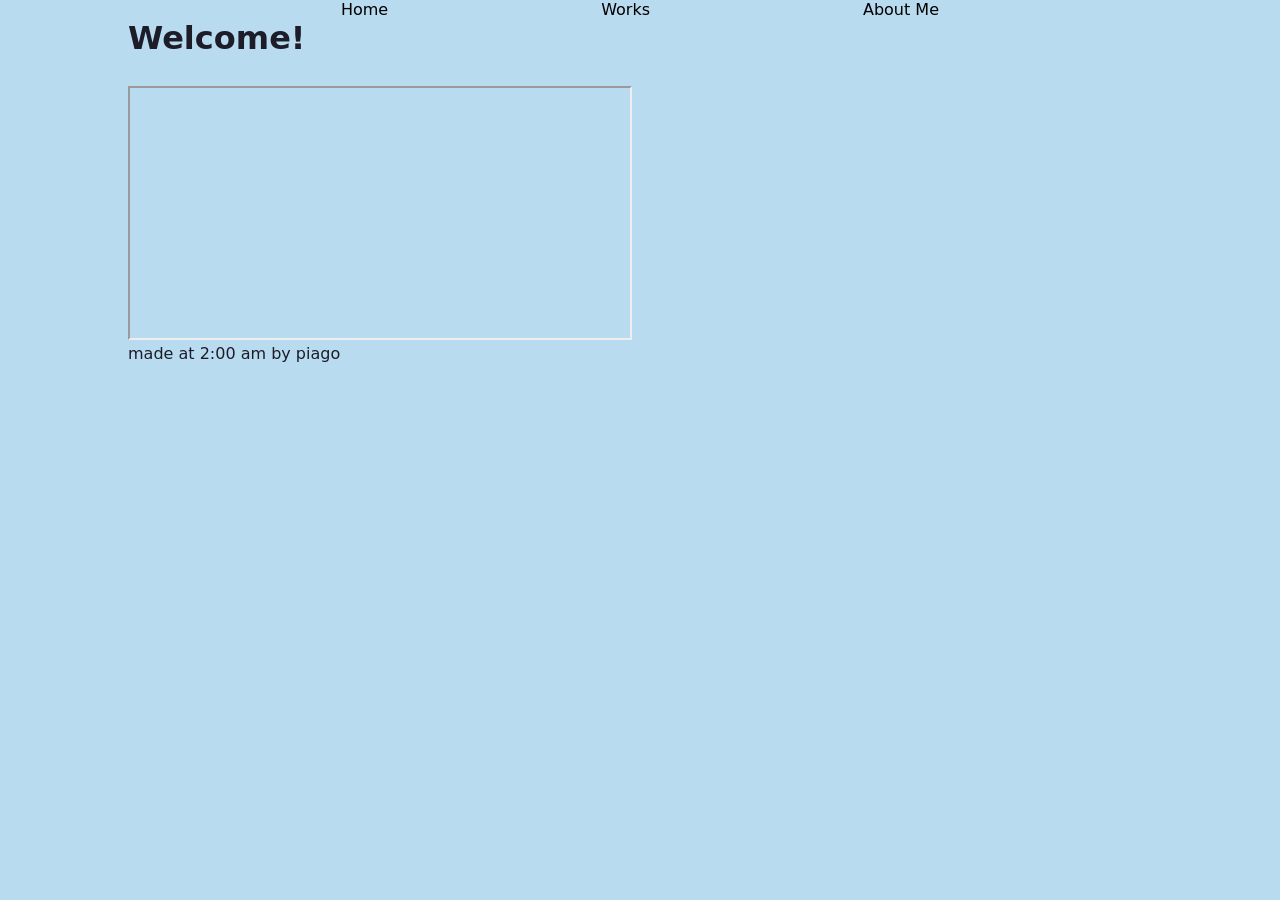
<file: index.html>
<!DOCTYPE html>
<html lang="en">
    <head>
        <title>Sophia's Website</title>
        <meta charset="UTF-8">
        <link rel="icon" href="#">
        <link rel="stylesheet" href="main.css">
    </head>

    <body>
        <header>
            <nav>
                <ul>
                    <li> <a href="#">Home</a></li>
                    <li><a href="works.html">Works</a></li>
                    <li><a href="about.html">About Me</a></li>
                </ul>
            </nav>        
        </header>

        <main>
    

            <h1>Welcome!</h1>
            
            <span><br></span>

            <hello-world></hello-world>

            <script>
                class HelloWorldElement extends HTMLElement {
            
                    connectedCallback() {
                        console.log("Hello World!");
                    }
                }
                customElements.define('hello-world', HelloWorldElement);
            </script>

            <iframe src="https://www.google.com/maps/embed?pb=!1m18!1m12!1m3!1d5955.7168363562805!2d-117.23571695778676!3d32.876684590077375!2m3!1f0!2f0!3f0!3m2!1i1024!2i768!4f13.1!3m3!1m2!1s0x80dc06c4414caf4f%3A0xefb6aafc89913ea7!2sUniversity%20of%20California%20San%20Diego!5e0!3m2!1sen!2sus!4v1792089518943!5m2!1sen!2sus" referrerpolicy="strict-origin-when-cross-origin"></iframe>


            
        </main>
        
        <noscript>
            <div style="background-color: rgb(214, 102, 102);">
                <h2>You don't need Javascript yet...</h2>
            </div>
        </noscript>

        <footer>made at 2&colon;00 am by piago</footer>
    </body>

</html>
</file>
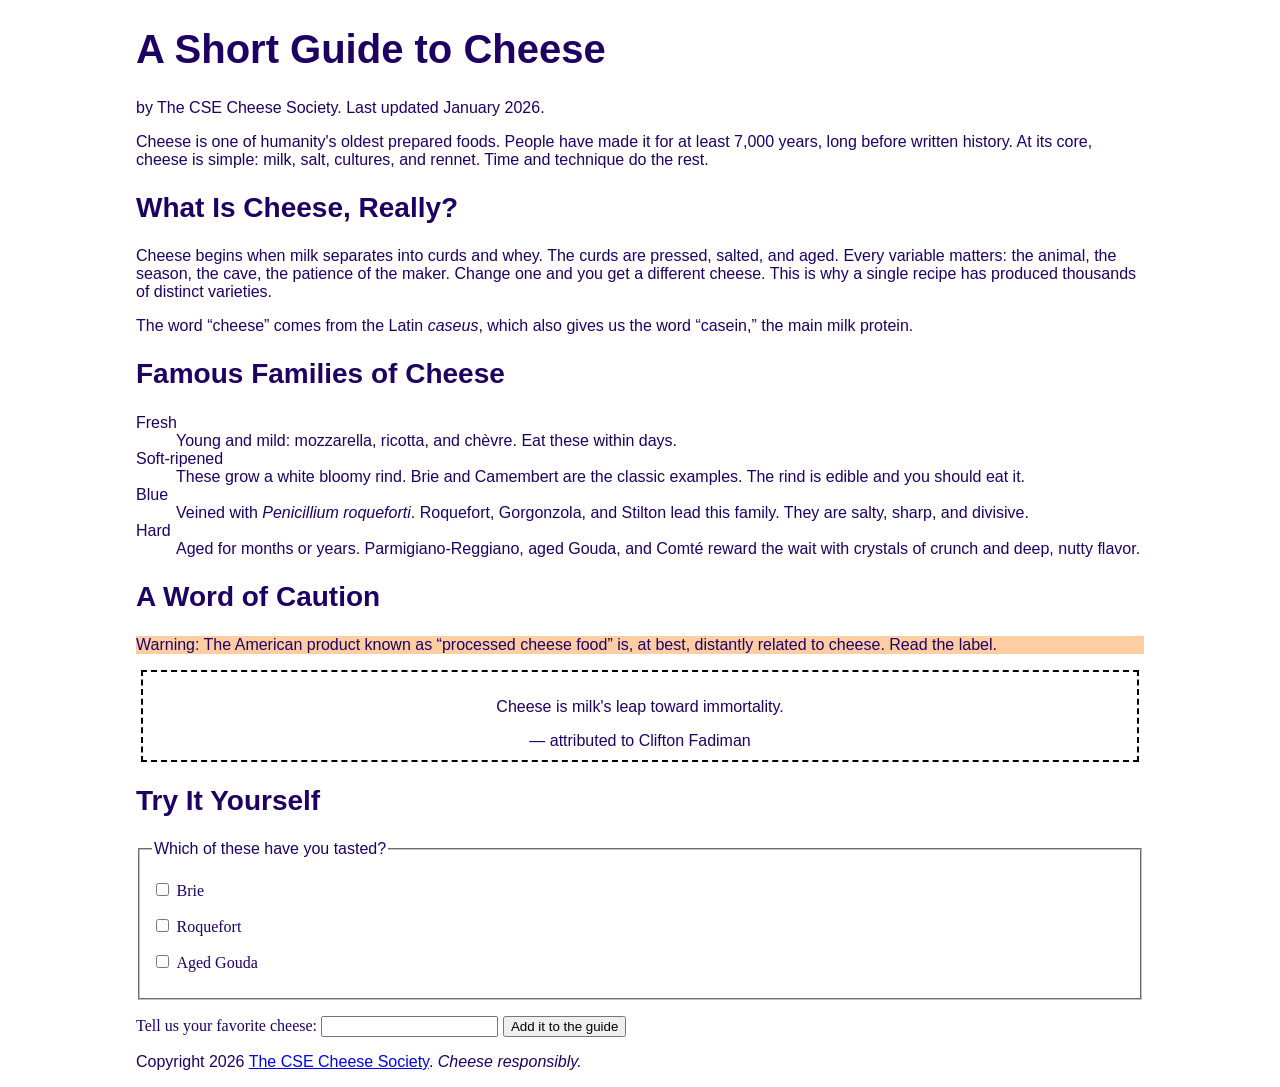
<file: part1/cheese.html>
<!DOCTYPE html>
<html lang="en">
<head>
  <meta charset="UTF-8">
  <meta name="viewport" content="width=device-width, initial-scale=1">
  <title>A Short Guide to Cheese</title>
  <link rel="stylesheet" href="cheese.css">
</head>
<body>
  <header>
    <h1>A Short Guide to Cheese</h1>
    <p>by The CSE Cheese Society. Last updated <time datetime="2026-01">January 2026</time>.</p>
  </header>

  <main>
    <article>
      <p>Cheese is one of humanity's oldest prepared foods. People have made
      it for at least 7,000 years, long before written history. At its core,
      cheese is simple: milk, salt, cultures, and rennet. Time and technique
      do the rest.</p>

      <section>
        <h2>What Is Cheese, Really?</h2>
        <p>Cheese begins when milk separates into curds and whey. The curds
        are pressed, salted, and aged. Every variable matters: the animal,
        the season, the cave, the patience of the maker. Change one and you
        get a different cheese. This is why a single recipe has produced
        thousands of distinct varieties.</p>
        <p>The word <q>cheese</q> comes from the Latin
        <span class="latin" lang="la">caseus</span>, which also gives us the word
        <q>casein,</q> the main milk protein.</p>
      </section>

      <section>
        <h2>Famous Families of Cheese</h2>

        <dl>
          <dt>Fresh</dt>
          <dd>Young and mild: mozzarella, ricotta, and
          <span lang="fr">chèvre</span>. Eat these within days.</dd>

          <dt>Soft-ripened</dt>
          <dd>These grow a white bloomy rind. Brie and Camembert are the
          classic examples. The rind is edible and you should eat it.</dd>

          <dt>Blue</dt>
          <dd>Veined with <span class="latin" lang="la">Penicillium
          roqueforti</span>. Roquefort, Gorgonzola, and Stilton lead this
          family. They are salty, sharp, and divisive.</dd>

          <dt>Hard</dt>
          <dd>Aged for months or years. Parmigiano-Reggiano, aged Gouda,
          and <span lang="fr">Comté</span> reward the wait with crystals
          of crunch and deep, nutty flavor.</dd>
        </dl>
      </section>

      <section>
        <h2>A Word of Caution</h2>
        <p id="warning">Warning: The American product known as
        <q>processed cheese food</q> is, at best, distantly related to
        cheese. Read the label.</p>

        <blockquote>
          <p>Cheese is milk's leap toward immortality.</p>
          <footer>— attributed to Clifton Fadiman</footer>
        </blockquote>
      </section>

      <section>
        <h2>Try It Yourself</h2>
        <form>
          <fieldset>
            <legend>Which of these have you tasted?</legend>
            <p><input type="checkbox" id="c-brie" name="tasted" value="brie">
               <label for="c-brie">Brie</label></p>
            <p><input type="checkbox" id="c-roquefort" name="tasted" value="roquefort">
               <label for="c-roquefort">Roquefort</label></p>
            <p><input type="checkbox" id="c-gouda" name="tasted" value="gouda">
               <label for="c-gouda">Aged Gouda</label></p>
          </fieldset>
          <p>
            <label for="fav">Tell us your favorite cheese:</label>
            <input type="text" id="fav" name="favorite">
            <button type="submit">Add it to the guide</button>
          </p>
        </form>
      </section>
    </article>
  </main>
  <footer>
    <p>Copyright 2026 <a href="https://example.com/cheese-society">The CSE
    Cheese Society</a>. <em>Cheese responsibly.</em></p>
  </footer>
</body>
</html>
</file>
<file: main.css>
*{
    padding: 0;
    margin: 0;
}

:root{
    --background-color: #b9dbef;
    --text-color: #1d1d2a;
    --font-stack: system-ui, -apple-system, sans-serif;
    --layout-spacing: 10px;
}
html{
    background-color: var(--background-color);
    color: var(--text-color);
    font-family: var(--font-stack);

}    
h1{
    font-size: 2.00rem;
    margin-bottom: var(--layout-spacing);
}
h2{
    font-size: 1.75rem;
}
h3{
    font-size: 1.50rem;
}
body{
    max-width: 80%;
    margin: auto;
}

nav{
    ul{
        display: flex;
        flex-wrap: wrap;
        justify-content: space-evenly;
        list-style: none;
        
        a, a :visited{
            text-decoration: none;
            color: #000000;
        }
        a:hover{
            font-size: 105%;
            color:#4b5a4b
        }
        
    }

}

input:focus{
    background-color: #bcdfbc;
}


form, article{
    margin: 10px;
    padding: 25px;
    border: 2px dashed black;
    img{
        width: 25%;
        height: 25%;
    }
}

div[data-theme="normal"]{
    background-color: #ffffff;
}
/**This CSS is for the div with the attribute selector data-theme that is "normal**/

main > iframe{
    width: 500px;
    height: 250px;
    /*This CSS targets the map element in the home page, formatting the height and width*/
}
picture ~ ol li{
    color: rgb(68, 0, 0);
}

/**This formatting targets the li elements of the ordered list that is a subsequent sibling of the picture tag**/

@media screen and (max-width: 375px){
    nav{
        text-align: center;
        ul{        
            display: block;
        }
      
    }
}
</file>
<file: part1/cheese.css>
html{
    max-width: 80%;
    margin-left: 10%;
}
body{
    font-family: 'Trebuchet MS', 'Lucida Sans Unicode', 'Lucida Grande', 'Lucida Sans', Arial, sans-serif;
    color: #1e0062;
}
h1{
    font-size: 2.50rem;
}
h2{
    font-size: 1.75rem;
}
.latin{
    font-style: italic;
}

#warning{
    background-color: #ffcda4;
}

blockquote{
    border: black dashed 2px;
    padding: 10px;
    text-align: center;
    margin: 5px;
}

a:hover{
    color: #49b257;
    font-size: 105%;
}
a:focus, input:focus, button:focus{
    color: #2f0390;
    background-color: #cdd3ff;
}

label{
    font-family: 'Gill Sans', 'Gill Sans MT', Calibri, 'Trebuchet MS', sans-serif;
}
label{
    font-family: Cambria, Cochin, Georgia, Times, 'Times New Roman', serif;
}

/*The later styling wins because of the CSS cascade, which is how CSS is read, from top to bottom, whatever appears more at the bottom is the value that the selector chooses in the case where selectors are identical*/
</file>
